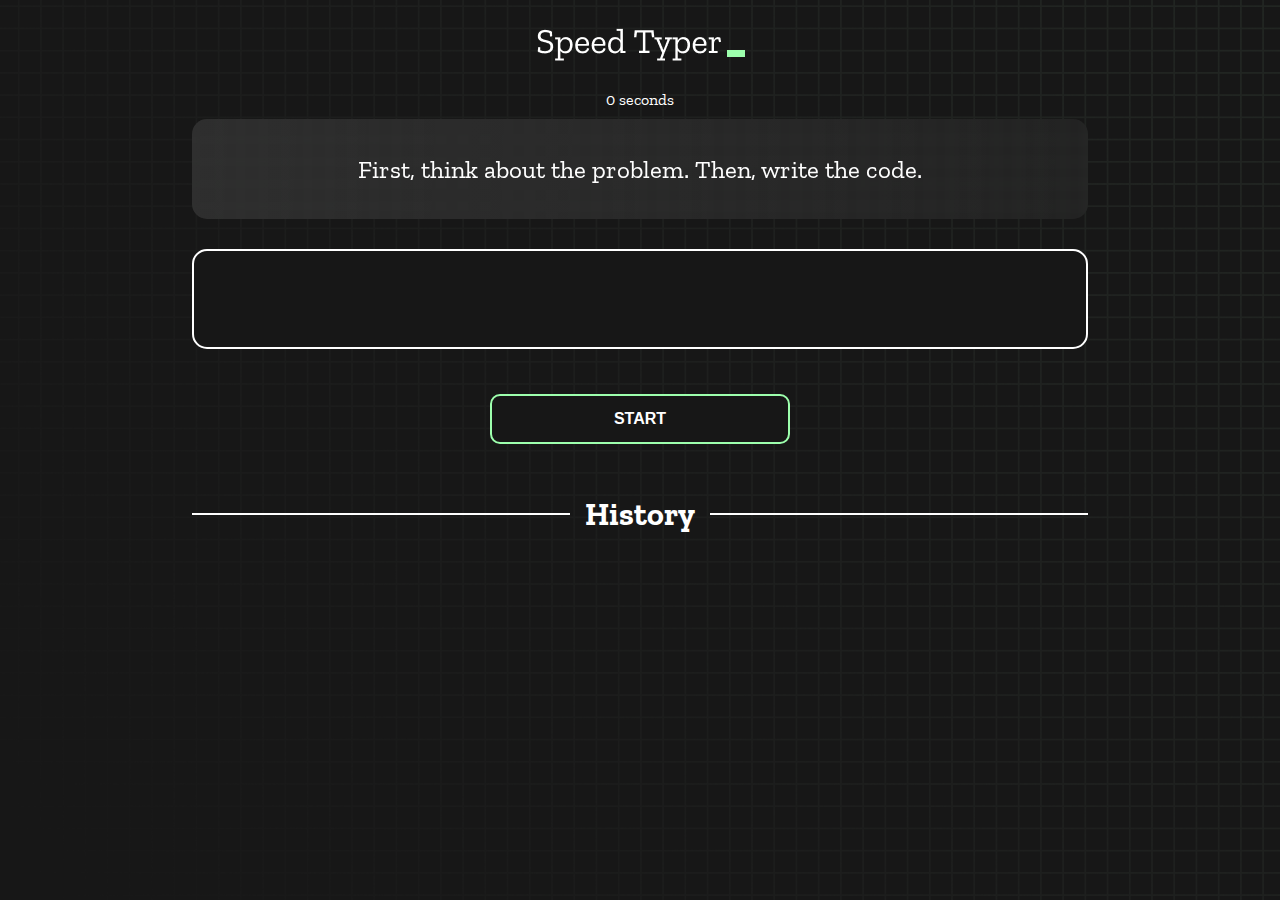
<file: assignemt-extra-practice-7/b6-type-monster-debug-assignment-Indrajit98/index.html>
<!DOCTYPE html>
<html lang="en">
  <head>
    <meta charset="UTF-8" />
    <meta http-equiv="X-UA-Compatible" content="IE=edge" />
    <meta name="viewport" content="width=device-width, initial-scale=1.0" />
    <title>Speed Monster</title>
    <link rel="stylesheet" href="styles.css" />
    <link rel="preconnect" href="https://fonts.googleapis.com" />
    <link rel="preconnect" href="https://fonts.gstatic.com" crossorigin />
    <link
      href="https://fonts.googleapis.com/css2?family=Zilla+Slab:wght@300;400;500&display=swap"
      rel="stylesheet"
    />
  </head>
  <body>
    <h1 class="title"><img src="./logo.png" /></h1>
    <div id="show-time">0 seconds</div>

    <div class="box-container">
      <div id="question"></div>

      <div id="display" class="inactive"></div>

      <div class="buttons">
        <button id="starts">START</button>
      </div>

      <div class="divider-container">
        <div class="line"></div>
        <h1 class="title2">History</h1>
        <div class="line"></div>
      </div>
      <div id="histories"></div>
    </div>

    <div id="countdown"></div>
    <div id="modal-background" class="hidden"></div>
    <div id="result" class="hidden"></div>

    <script src="./history.js"></script>
    <script src="./script.js"></script>
  </body>
</html>
</file>
<file: assignemt-extra-practice-7/b6-type-monster-debug-assignment-Indrajit98/styles.css>
* {
  padding: 0;
  margin: 0;
  box-sizing: border-box;
}

body {
  background-image: url("./bg.png");
  background-size: cover;
  background-position: left top;
  font-family: "Zilla Slab", serif;
}

.box-container {
  width: 70%;
  margin: 0 auto;
}

#question {
  height: 100px;
  display: flex;
  align-items: center;
  justify-content: center;
  color: white;
  font-size: 25px;
  border-radius: 15px;
  background: rgb(255, 255, 255);
  background: linear-gradient(
    92.49deg,
    rgba(255, 255, 255, 0.1) 0.18%,
    rgba(255, 255, 255, 0.05) 99.85%
  );
  backdrop-filter: blur(5px);
  margin-bottom: 30px;
}

#display {
  height: 100px;
  display: flex;
  flex-wrap: wrap;
  align-items: center;
  padding-left: 5rem;
  color: white;
  font-size: 32px;
  background-color: #171717;
  border: 2px solid #9dffad;
  border-radius: 15px;
}

#countdown {
  position: fixed;
  height: 100vh;
  width: 100vw;
  background-color: rgba(0, 0, 0, 0.8);
  top: 0;
  left: 0;
  display: flex;
  align-items: center;
  justify-content: center;
  font-size: 3rem;
  color: white;
  display: none;
}
#result {
  position: fixed;
  top: 50%; 
  left: 50%;
  transform: translate(-50%, -50%);
  height: 250px;
  width: 400px;
  background-color: #171717;
  border-radius: 15px;
  border: 2px solid #9dffad;
  color: white;
  text-align: center;
  padding: 2rem;
}
#show-time{
  text-align: center;
  color: white;
  margin: 10px 0;
}

.green {
  color: #9dffad;
}
.red {
  color: #eb6565;
}
.bold {
  font-weight: 700;
}
.inactive {
  border: 2px solid white !important;
}
.hidden {
  display: none;
}
.title {
  text-align: center;
  color: white;
  margin: 20px 0;
}

.divider-container {
  height: 80px;
  display: flex;
  justify-content: center;
  align-items: center;
  gap: 15px;
  margin: 0 auto;
}

.line {
  height: 2px;
  background: white;
  width: 100%;
}

.title2 {
  color: white;
  display: block;
}

.buttons {
  display: flex;
  justify-content: center;
  margin: 30px 0;
}
button {
  padding: 10px 20px;
  margin-top: 15px;
  border: none;
  font-size: 16px;
  font-weight: bold;
  width: 300px;
  height: 50px;
  color: white;
  background-color: #171717;
  border-radius: 10px;
  border: 2px solid #9dffad;
  cursor: pointer;
}

#histories {
  display: flex;
  flex-wrap: wrap;
  justify-content: space-around;
}
#histories p{
display: block;
}

.card {
  width: 32%;
  height: 100%;
  padding: 50px;
  display: block;
  justify-content: space-between;
  align-items: center;
  padding: 20px 30px;
  color: white;
  border-radius: 15px;
  background: rgb(255, 255, 255);
  background: linear-gradient(
    92.49deg,
    rgba(255, 255, 255, 0.1) 0.18%,
    rgba(255, 255, 255, 0.05) 99.85%
  );
  backdrop-filter: blur(5px);
  margin-bottom: 30px;
  margin-right: 5px;
}

#modal-background {
  background: rgb(255, 255, 255);
  background: linear-gradient(
    92.49deg,
    rgba(255, 255, 255, 0.1) 0.18%,
    rgba(255, 255, 255, 0.05) 99.85%
  );
  backdrop-filter: blur(5px);
  height: 100vh;
  width: 100%;
  position: fixed;
  top: 0;
}

@media only screen and (max-width: 700px) {
  .box-container {
    padding: 0 20px;
    width: 100%;
  }
  .card {
    width: 100%;
    flex-direction: column;
    text-align: center;
  }
}
</file>
